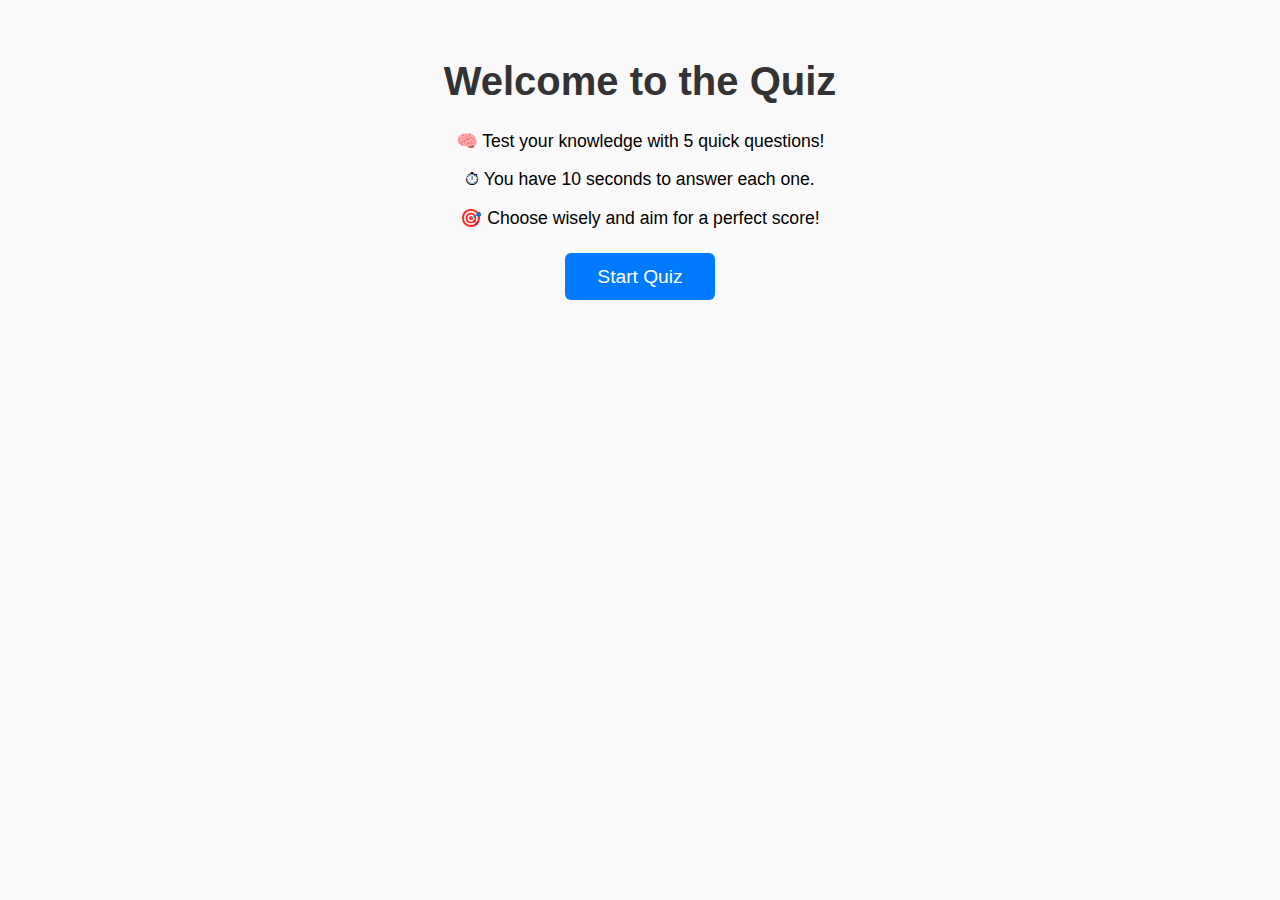
<file: index.html>
<!DOCTYPE html>
<html lang="en">
<head>
  <meta charset="UTF-8" />
  <meta name="viewport" content="width=device-width, initial-scale=1.0"/>
  <title>Welcome to the Quiz!</title>
  <link rel="stylesheet" href="style.css" />
  <style>
    body {
      font-family: Arial, sans-serif;
      padding: 2rem;
      max-width: 600px;
      margin: auto;
      text-align: center;
      background-color: #f9f9f9;
    }
    h1 {
      font-size: 2.5rem;
      color: #333;
    }
    .description {
      font-size: 1.1rem;
      margin: 1.5rem 0;
    }
    .start-btn {
      font-size: 1.2rem;
      padding: 0.8rem 2rem;
      background-color: #007bff;
      color: white;
      border: none;
      border-radius: 6px;
      cursor: pointer;
    }
    .start-btn:hover {
      background-color: #0056b3;
    }
  </style>
</head>
<body>

  <h1>Welcome to the Quiz</h1>
  <div class="description">
    <p>🧠 Test your knowledge with 5 quick questions!</p>
    <p>⏱ You have 10 seconds to answer each one.</p>
    <p>🎯 Choose wisely and aim for a perfect score!</p>
  </div>

  <a href="quiz.html">
    <button class="start-btn">Start Quiz</button>
  </a>

</body>
</html>
</file>
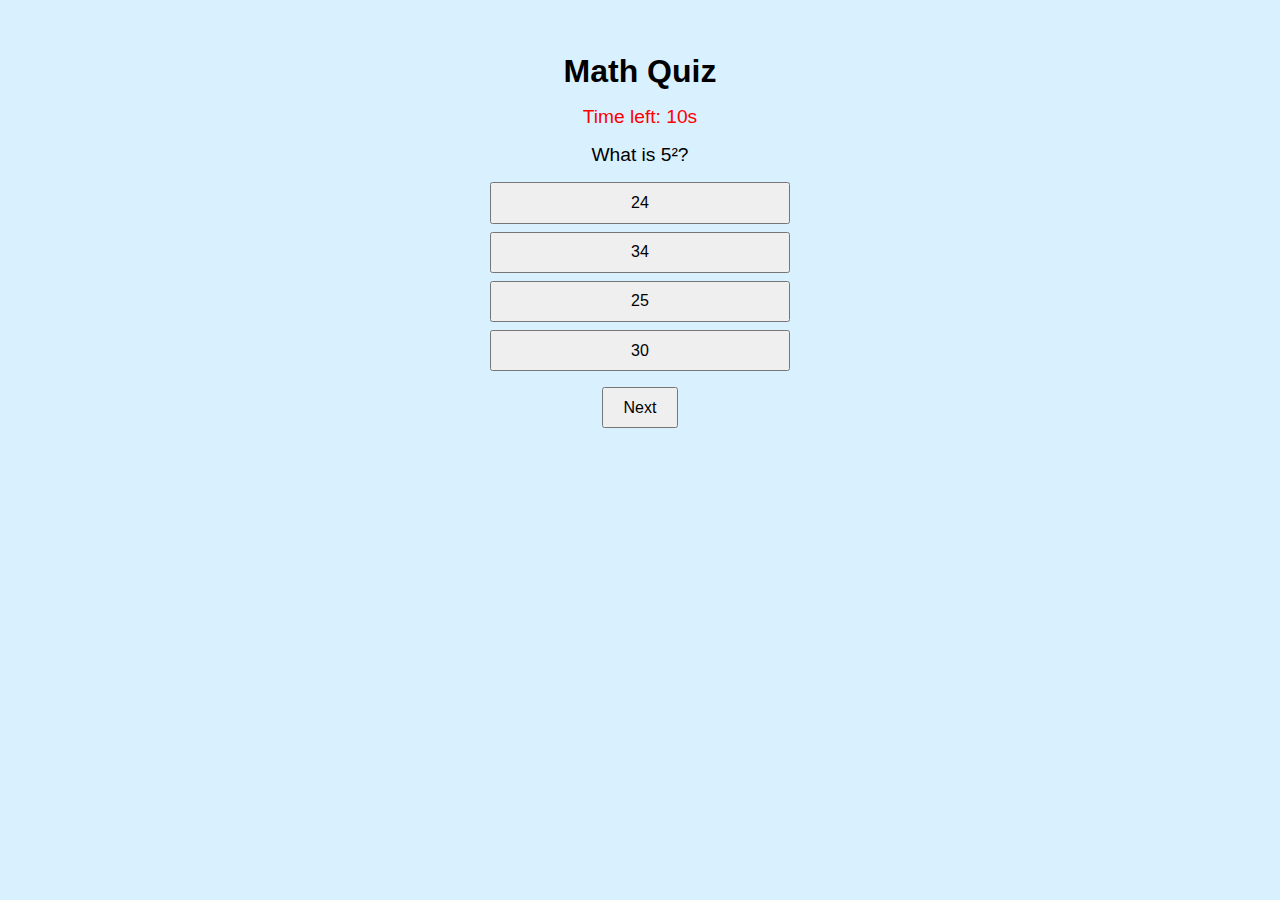
<file: quiz.html>
<!DOCTYPE html>
<html lang="en">
<head>
  <meta charset="UTF-8" />
  <meta name="viewport" content="width=device-width, initial-scale=1.0"/>
  <title>Starter Quiz</title>
  <style>
    body {
      font-family: Arial, sans-serif;
      padding: 2rem;
      max-width: 600px;
      margin: auto;
      background-color: #d9f1ff;
      text-align: center;
    }

    h1 {
      font-size: 2rem;
      margin-bottom: 1rem;
    }

    .timer {
      font-size: 1.2rem;
      color: red;
      margin-bottom: 1rem;
    }

    .question-container {
      font-size: 1.2rem;
      margin-bottom: 1rem;
    }

    .options button {
      display: block;
      margin: 0.5rem auto;
      width: 100%;
      max-width: 300px;
      padding: 0.6rem;
      font-size: 1rem;
      cursor: pointer;
    }

    .options button:disabled {
      cursor: not-allowed;
      opacity: 0.7;
    }

    #next-btn-container {
      margin-top: 1rem;
    }

    #next-btn-container button,
    #result button {
      padding: 0.6rem 1.2rem;
      font-size: 1rem;
      cursor: pointer;
    }

    #result {
      font-weight: bold;
      font-size: 1rem;
      margin-top: 2rem;
      text-align: left;
    }

    ol {
      text-align: left;
    }
  </style>
</head>
<body>

  <h1>Math Quiz</h1>

  <div id="timer" class="timer"></div>
  <div id="question-container" class="question-container"></div>
  <div class="options" id="options"></div>
  <div id="next-btn-container"></div>
  <div id="result"></div>

  <script src="script.js"></script>
</body>
</html>
</file>
<file: style.css>
body {
    font-family: Arial, sans-serif;
    padding: 2rem;
    max-width: 600px;
    margin: auto;
    background-color: #d9f1ff; /* Light blue */
  }
  .question-container {
    margin-bottom: 1rem;
    font-size: 1.2rem;
  }
  .options button {
    display: block;
    margin: 0.5rem 0;
    width: 100%;
    padding: 0.5rem;
    font-size: 1rem;
  }
  .timer {
    font-size: 1.2rem;
    color: red;
    margin-bottom: 1rem;
  }
  #result {
    font-weight: bold;
    margin-top: 2rem;
  }
</file>
